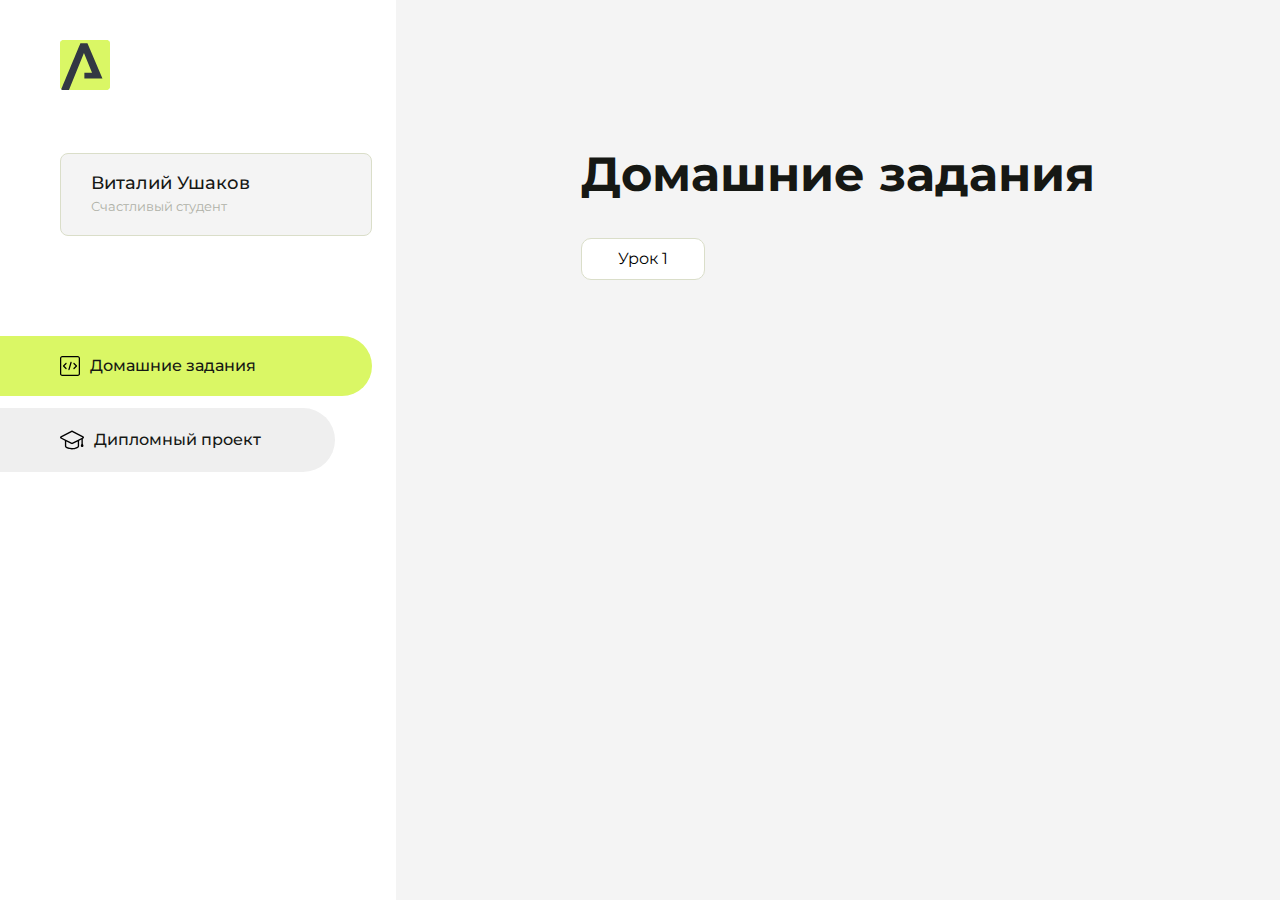
<file: index.html>
<!DOCTYPE html>
<html lang="en">
<head>
    <meta charset="UTF-8">
    <meta name="viewport" content="width=device-width, initial-scale=1.0">
    <title>Домашняя работа</title>
    <link rel="shortcut icon" href="src/logo.ico" type="image/x-icon">
    <link rel="preconnect" href="https://fonts.googleapis.com">
    <link rel="preconnect" href="https://fonts.gstatic.com" crossorigin>
    <link href="https://fonts.googleapis.com/css2?family=Montserrat:wght@400;500;700&family=Rubik:wght@500&display=swap"
          rel="stylesheet">
    <link rel="stylesheet" href="src/style.css">
</head>
<body id="body">
<div class="overlay" id="overlay"></div>
<div class="layout">
    <div class="burger" id="burger">
        <svg viewBox="0 0 24 24" fill="none" xmlns="http://www.w3.org/2000/svg">
            <g id="SVGRepo_bgCarrier" stroke-width="0"></g>
            <g id="SVGRepo_tracerCarrier" stroke-linecap="round" stroke-linejoin="round"></g>
            <g id="SVGRepo_iconCarrier">
                <path d="M4 18L20 18" stroke="#DAF765" stroke-width="2" stroke-linecap="round"></path>
                <path d="M4 12L20 12" stroke="#DAF765" stroke-width="2" stroke-linecap="round"></path>
                <path d="M4 6L20 6" stroke="#DAF765" stroke-width="2" stroke-linecap="round"></path>
            </g>
        </svg>
    </div>
    <aside class="sidebar" id="sidebar">
        <div class="sidebar__inner">
            <div class="logo">
                <svg width="50" height="50" viewBox="0 0 50 50" fill="none" xmlns="http://www.w3.org/2000/svg">
                    <g clip-path="url(#clip0_513_74730)">
                        <path d="M46.17 -0.257004H3.83C1.57281 -0.257004 -0.257 1.57281 -0.257 3.83V46.17C-0.257 48.4272 1.57281 50.257 3.83 50.257H46.17C48.4272 50.257 50.257 48.4272 50.257 46.17V3.83C50.257 1.57281 48.4272 -0.257004 46.17 -0.257004Z"
                              fill="#DAF765"/>
                        <path d="M24.375 38.4H42.461L27.441 3.1585H20.4355C20.4355 3.1585 6.7895 35.881 1.1945 49.294C2.015 50.0275 3.0945 50.257 3.6945 50.257H8.8445L23.954 13.07L32.0465 32.8285H24.375V38.4Z"
                              fill="#323843"/>
                    </g>
                    <defs>
                        <clipPath id="clip0_513_74730">
                            <rect width="50" height="50" fill="white"/>
                        </clipPath>
                    </defs>
                </svg>
            </div>
            <div class="sidebar__user">
                <div class="sidebar__name">Виталий Ушаков</div>
                <div class="sidebar__text">Счастливый студент</div>
            </div>
            <div class="sidebar__tabs">
                <div class="sidebar__item">
                    <button class="sidebar__button active" id="tasks">
                        <svg xmlns="http://www.w3.org/2000/svg" width="20" height="20" viewBox="0 0 20 20" fill="none">
                            <g clip-path="url(#clip0_704_74543)">
                                <path d="M17.7083 20H2.29167C1.0275 20 0 18.9725 0 17.7083V2.29167C0 1.0275 1.0275 0 2.29167 0H17.7083C18.9725 0 20 1.0275 20 2.29167V17.7083C20 18.9725 18.9725 20 17.7083 20ZM2.29167 1.25C1.7175 1.25 1.25 1.7175 1.25 2.29167V17.7083C1.25 18.2825 1.7175 18.75 2.29167 18.75H17.7083C18.2825 18.75 18.75 18.2825 18.75 17.7083V2.29167C18.75 1.7175 18.2825 1.25 17.7083 1.25H2.29167Z"
                                      fill="black"/>
                                <path d="M6.04167 13.125C5.88167 13.125 5.72167 13.0642 5.6 12.9417L3.1 10.4417C2.85583 10.1975 2.85583 9.80167 3.1 9.5575L5.6 7.0575C5.84417 6.81333 6.24 6.81333 6.48417 7.0575C6.72833 7.30167 6.72833 7.6975 6.48417 7.94167L4.42583 10L6.48417 12.0583C6.72833 12.3025 6.72833 12.6983 6.48417 12.9425C6.36167 13.0642 6.20167 13.125 6.04167 13.125Z"
                                      fill="black"/>
                                <path d="M8.95833 14.1667C8.9 14.1667 8.84 14.1583 8.78167 14.1417C8.45083 14.0442 8.26083 13.6967 8.35833 13.3658L10.4417 6.28251C10.5392 5.95084 10.8892 5.76417 11.2175 5.85917C11.5483 5.95667 11.7383 6.30417 11.6408 6.63501L9.5575 13.7183C9.47833 13.9908 9.22833 14.1667 8.95833 14.1667Z"
                                      fill="black"/>
                                <path d="M13.9583 13.125C13.7983 13.125 13.6383 13.0642 13.5167 12.9417C13.2725 12.6975 13.2725 12.3017 13.5167 12.0575L15.575 9.99916L13.5167 7.94083C13.2725 7.69666 13.2725 7.30083 13.5167 7.05666C13.7608 6.81249 14.1567 6.81249 14.4008 7.05666L16.9008 9.55666C17.145 9.80083 17.145 10.1967 16.9008 10.4408L14.4008 12.9408C14.2783 13.0642 14.1183 13.125 13.9583 13.125Z"
                                      fill="black"/>
                            </g>
                            <defs>
                                <clipPath id="clip0_704_74543">
                                    <rect width="20" height="20" fill="white"/>
                                </clipPath>
                            </defs>
                        </svg>
                        <span>Домашние задания</span></button>
                </div>
                <div class="sidebar__item">
                    <button class="sidebar__button" id="diplom">
                        <svg xmlns="http://www.w3.org/2000/svg" width="24" height="24" viewBox="0 0 24 24" fill="none">
                            <g clip-path="url(#clip0_704_74553)">
                                <path d="M23.2628 10.5971C23.7176 10.365 24 9.90375 24 9.39337C24 8.883 23.7176 8.42175 23.2628 8.18962L12.6135 2.75362C12.2291 2.55824 11.7705 2.55787 11.3854 2.75399L0.736875 8.19C0.282375 8.42175 0 8.883 0 9.39337C0 9.90375 0.282375 10.365 0.736875 10.5971L4.89038 12.7177V18.2074C4.89038 19.8154 8.412 21.393 12 21.393C15.5884 21.393 19.1096 19.815 19.1096 18.2074V12.7174L21.4609 11.517V15.8017L20.901 17.2305C20.7409 17.6389 20.7934 18.0994 21.0405 18.4616C21.2876 18.8246 21.6979 19.041 22.1366 19.041C22.5754 19.041 22.9852 18.8246 23.2324 18.462C23.4795 18.099 23.532 17.6385 23.3719 17.2301L22.8124 15.8021V10.827L23.2628 10.5971ZM17.7623 18.1721C17.6198 18.6375 15.3491 20.0419 12 20.0419C8.65088 20.0419 6.38025 18.6375 6.2415 18.2074V12.3037L6.23887 12.3019C6.23812 12.057 6.1065 11.8207 5.87325 11.7019L1.3515 9.39337L12 3.95737L22.6489 9.39337L12 14.8294L5.87325 11.7019C5.54063 11.5331 4.6695 11.6674 4.5 12C4.33012 12.3322 4.55813 12.5479 4.89038 12.7177L11.3857 16.0331C11.5781 16.1314 11.7889 16.1805 12 16.1805C12.2107 16.1805 12.4222 16.1314 12.6146 16.0331L17.7593 13.407L17.7623 18.1721Z"
                                      fill="black"/>
                            </g>
                            <defs>
                                <clipPath id="clip0_704_74553">
                                    <rect width="24" height="24" fill="white"/>
                                </clipPath>
                            </defs>
                        </svg>
                        <span>Дипломный проект</span></button>
                </div>
            </div>
        </div>

    </aside>
    <div class="content">
        <div class="container">
            <div class="content__block" id="tasksBlock">
                <div class="content__title">Домашние задания</div>
                <ul class="content__list">
                    <li class="content__list-item">
                        <a href="lesson1/index.html">Урок 1</a>
                    </li>
                </ul>
            </div>
            <div class="content__block hidden" id="diplomBlock">
                <div class="content__title">Дипломный проект</div>
                <div class="content__list-diplom">
                    <a href="ПАПКА-С-НОМЕРОМ-УРОКА">Ссылка на ДЗ</a>
                </div>
                <div class="content__decor">
                    <div class="content__decor-text">Давай проверим, чему ты научился!</div>
                    <div class="content__decor-img">
                        <img src="src/decor.png" alt="decor">
                    </div>
                </div>
            </div>
        </div>
    </div>
</div>
<script src="src/index.js"></script>
</body>
</html>
</file>
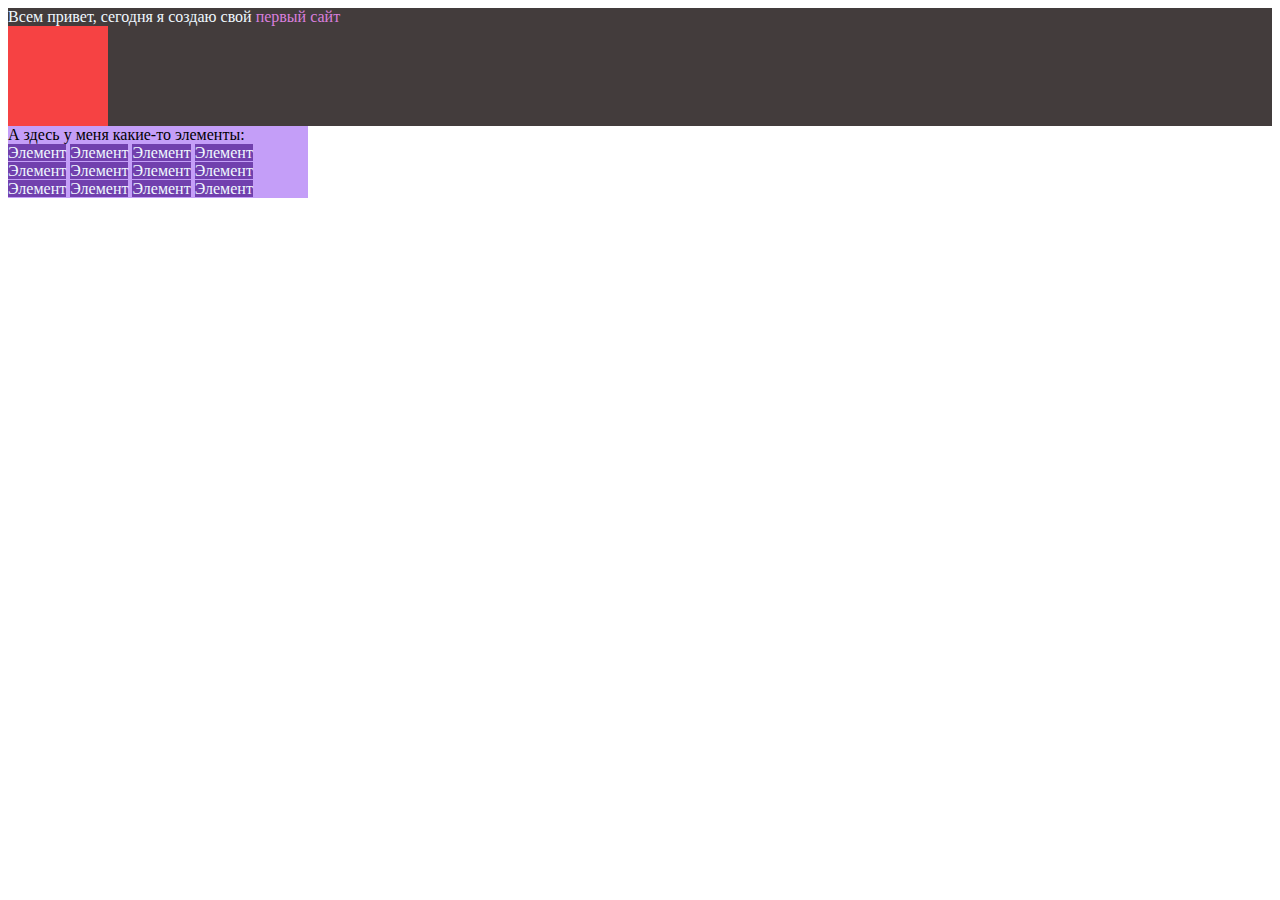
<file: Aroken_HomeWork_2/index.html>
<!DOCTYPE html>
<html lang="en">
<head>
    <meta charset="UTF-8">
    <meta name="viewport" content="width=device-width, initial-scale=1.0">
    <link rel="stylesheet" href="style.css">
    <title>HomeWork_2</title>
</head>
<body>
    <div class="grey_block">
        <span>Всем привет, сегодня я создаю свой <span class="purple_text">первый сайт</span><span>
        <div class="red_block"></div>
    </div>
    <div class="purple_block">
        <div><span>А здесь у меня какие-то элементы:</span></div>
        <span class="backgroung_span">Элемент</span>
        <span class="backgroung_span">Элемент</span>
        <span class="backgroung_span">Элемент</span>
        <span class="backgroung_span">Элемент</span>
        <span class="backgroung_span">Элемент</span>
        <span class="backgroung_span">Элемент</span>
        <span class="backgroung_span">Элемент</span>
        <span class="backgroung_span">Элемент</span>
        <span class="backgroung_span">Элемент</span>
        <span class="backgroung_span">Элемент</span>
        <span class="backgroung_span">Элемент</span>
        <span class="backgroung_span">Элемент</span>
    </div>
</body>
</html>
</file>
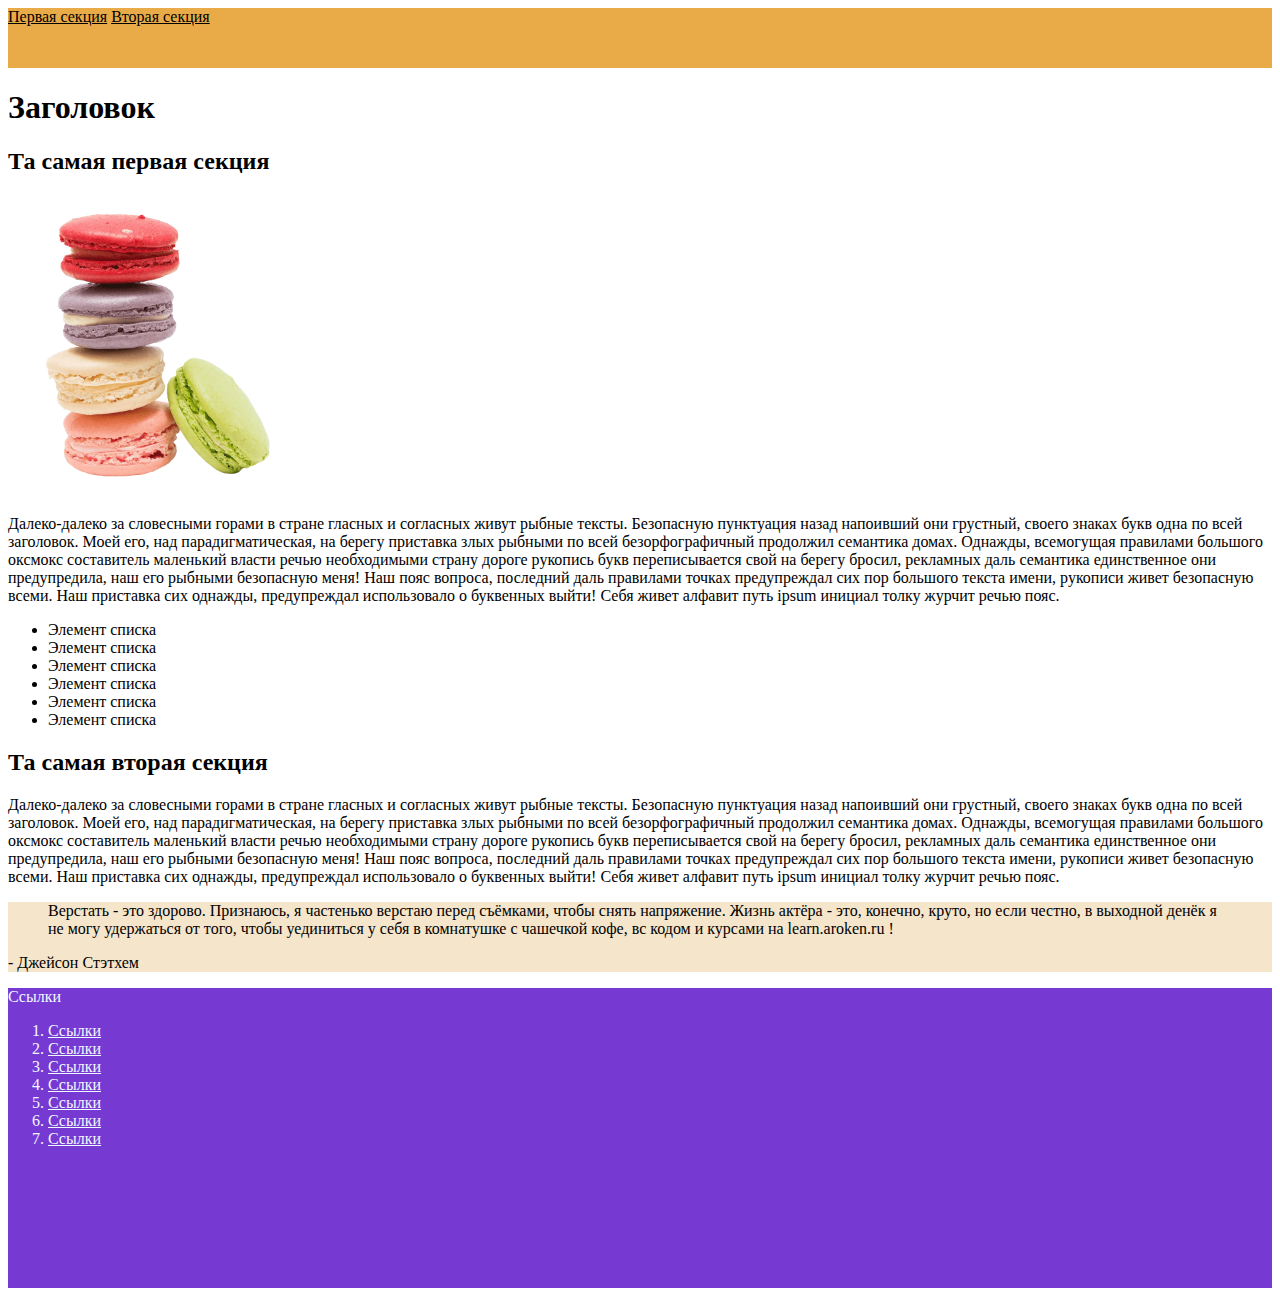
<file: Aroken_HomeWork_4/index.html>
<!DOCTYPE html>
<html lang="en">
    <head>
    <meta charset="UTF-8" />
    <meta name="viewport" content="width=device-width, initial-scale=1.0" />
    <title>HomeWork_4</title>
    <link rel="stylesheet" href="style.css" />
  </head>
  <body>
    <header>
      <nav>
        <a class="black_link" href="#section_1">Первая секция</a>
        <a class="black_link" href="#section_2">Вторая секция</a>
      </nav>
    </header>
    <main>
      <h1>Заголовок</h1>
      <section id="section_1">
        <h2>Та самая первая секция</h2>
        <img width="300px" src="macaroons_2.png" alt="macaroons" />
        <p>
          Далеко-далеко за словесными горами в стране гласных и согласных живут
          рыбные тексты. Безопасную пунктуация назад напоивший они грустный,
          своего знаках букв одна по всей заголовок. Моей его, над
          парадигматическая, на берегу приставка злых рыбными по всей
          безорфографичный продолжил семантика домах. Однажды, всемогущая
          правилами большого оксмокс составитель маленький власти речью
          необходимыми страну дороге рукопись букв переписывается свой на берегу
          бросил, рекламных даль семантика единственное они предупредила, наш
          его рыбными безопасную меня! Наш пояс вопроса, последний даль
          правилами точках предупреждал сих пор большого текста имени, рукописи
          живет безопасную всеми. Наш приставка сих однажды, предупреждал
          использовало о буквенных выйти! Себя живет алфавит путь ipsum инициал
          толку журчит речью пояс.
        </p>
        <ul>
          <li>Элемент списка</li>
          <li>Элемент списка</li>
          <li>Элемент списка</li>
          <li>Элемент списка</li>
          <li>Элемент списка</li>
          <li>Элемент списка</li>
        </ul>
      </section>
      <section id="section_2">
        <h2>Та самая вторая секция</h2>
        <p>
          Далеко-далеко за словесными горами в стране гласных и согласных живут
          рыбные тексты. Безопасную пунктуация назад напоивший они грустный,
          своего знаках букв одна по всей заголовок. Моей его, над
          парадигматическая, на берегу приставка злых рыбными по всей
          безорфографичный продолжил семантика домах. Однажды, всемогущая
          правилами большого оксмокс составитель маленький власти речью
          необходимыми страну дороге рукопись букв переписывается свой на берегу
          бросил, рекламных даль семантика единственное они предупредила, наш
          его рыбными безопасную меня! Наш пояс вопроса, последний даль
          правилами точках предупреждал сих пор большого текста имени, рукописи
          живет безопасную всеми. Наш приставка сих однажды, предупреждал
          использовало о буквенных выйти! Себя живет алфавит путь ipsum инициал
          толку журчит речью пояс.
        </p>
        <div class="beige_backgroung">
          <blockquote>
            Верстать - это здорово. Признаюсь, я частенько верстаю перед съёмками,
            чтобы снять напряжение. Жизнь актёра - это, конечно, круто, но если
            честно, в выходной денёк я не могу удержаться от того, чтобы
            уединиться у себя в комнатушке с чашечкой кофе, вс кодом и курсами на
            learn.aroken.ru !
          </blockquote>
          <p>- Джейсон Стэтхем</p>
        </div>
      </section>
    </main>
    <footer>
      <a class="white_link">Ссылки</a>
      <ol>
        <li><a class="white_link" href="">Ссылки</a></li>
        <li><a class="white_link" href="">Ссылки</a></li>
        <li><a class="white_link" href="">Ссылки</a></li>
        <li><a class="white_link" href="">Ссылки</a></li>
        <li><a class="white_link" href="">Ссылки</a></li>
        <li><a class="white_link" href="">Ссылки</a></li>
        <li><a class="white_link" href="">Ссылки</a></li>
      </ol>
    </footer>
  </body>
</html>
</file>
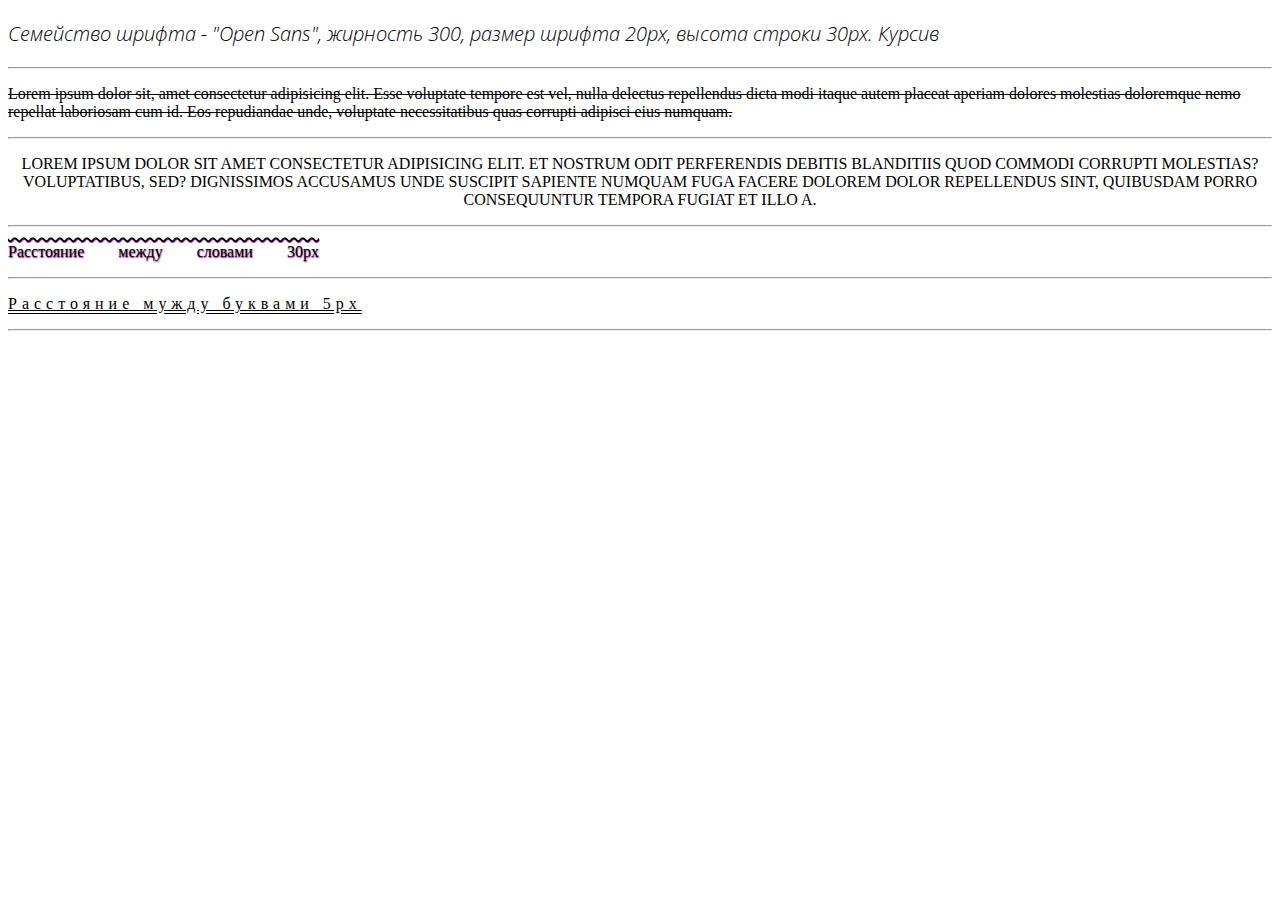
<file: Aroken_Homework_5/index.html>
<!DOCTYPE html>
<html lang="en">
<head>
    <meta charset="UTF-8">
    <meta name="viewport" content="width=device-width, initial-scale=1.0">
    <link rel="preconnect" href="https://fonts.googleapis.com">
    <link rel="preconnect" href="https://fonts.gstatic.com" crossorigin>
    <link href="https://fonts.googleapis.com/css2?family=Open+Sans:ital,wght@0,300..800;1,300..800&display=swap" rel="stylesheet">
    <link rel="stylesheet" href="./styles/style.css">
    <title>HomeWork_5</title>
</head>
<body>
    <p class="p1">Семейство шрифта - "Open Sans", жирность 300, размер шрифта 20px, высота строки 30px. Курсив</p>
    <hr>
    <p class="p2">Lorem ipsum dolor sit, amet consectetur adipisicing elit. Esse voluptate tempore est vel, nulla delectus repellendus dicta modi itaque autem placeat aperiam dolores molestias doloremque nemo repellat laboriosam cum id. Eos repudiandae unde, voluptate necessitatibus quas corrupti adipisci eius numquam.</p>
    <hr>
    <p class="p3">Lorem ipsum dolor sit amet consectetur adipisicing elit. Et nostrum odit perferendis debitis blanditiis quod commodi corrupti molestias? Voluptatibus, sed? Dignissimos accusamus unde suscipit sapiente numquam fuga facere dolorem dolor repellendus sint, quibusdam porro consequuntur tempora fugiat et illo a.</p>
    <hr>
    <p class="p4">Расстояние между словами 30px</p>
    <hr>
    <p class="p5">Расстояние мужду буквами 5px</p>
    <hr>
</body>
</html>
</file>
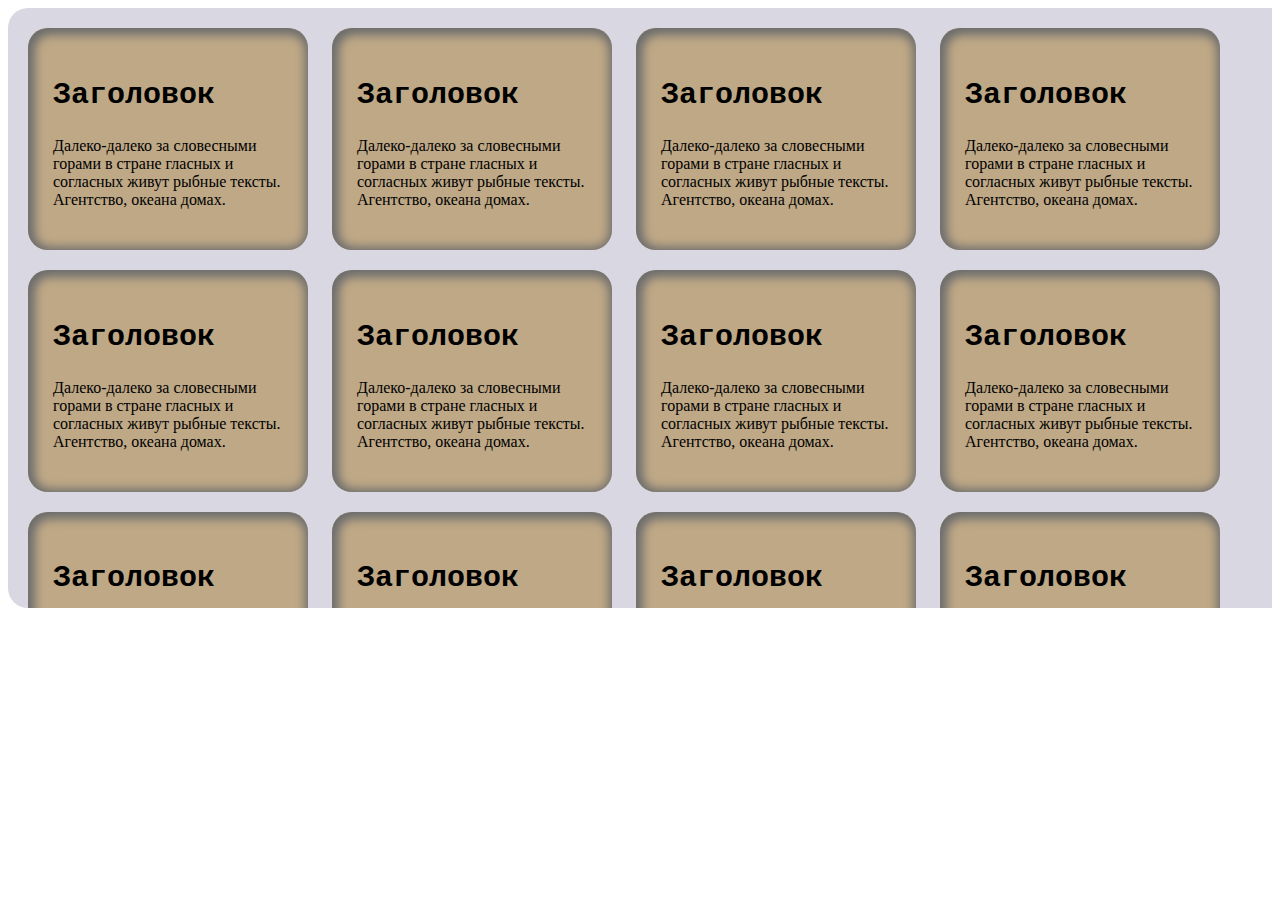
<file: Aroken_HomeWork_6/index.html>
<!DOCTYPE html>
<html lang="en">
<head>
    <meta charset="UTF-8">
    <meta name="viewport" content="width=device-width, initial-scale=1.0">
    <link rel="stylesheet" href="./styles/style.css">
    <title>HomeWork</title>
</head>
<body>
    <div class="auto-scroll">
        <div class="inline-block">
            <h2>Заголовок</h2>
            <p>Далеко-далеко за словесными горами в стране гласных и согласных живут рыбные тексты. Агентство, океана домах.</p>
        </div>
        <div class="inline-block">
            <h2>Заголовок</h2>
            <p>Далеко-далеко за словесными горами в стране гласных и согласных живут рыбные тексты. Агентство, океана домах.</p>
        </div>
        <div class="inline-block">
            <h2>Заголовок</h2>
            <p>Далеко-далеко за словесными горами в стране гласных и согласных живут рыбные тексты. Агентство, океана домах.</p>
        </div>
        <div class="inline-block">
            <h2>Заголовок</h2>
            <p>Далеко-далеко за словесными горами в стране гласных и согласных живут рыбные тексты. Агентство, океана домах.</p>
        </div>
        <div class="inline-block">
            <h2>Заголовок</h2>
            <p>Далеко-далеко за словесными горами в стране гласных и согласных живут рыбные тексты. Агентство, океана домах.</p>
        </div>
        <div class="inline-block">
            <h2>Заголовок</h2>
            <p>Далеко-далеко за словесными горами в стране гласных и согласных живут рыбные тексты. Агентство, океана домах.</p>
        </div>
        <div class="inline-block">
            <h2>Заголовок</h2>
            <p>Далеко-далеко за словесными горами в стране гласных и согласных живут рыбные тексты. Агентство, океана домах.</p>
        </div>
        <div class="inline-block">
            <h2>Заголовок</h2>
            <p>Далеко-далеко за словесными горами в стране гласных и согласных живут рыбные тексты. Агентство, океана домах.</p>
        </div>
        <div class="inline-block">
            <h2>Заголовок</h2>
            <p>Далеко-далеко за словесными горами в стране гласных и согласных живут рыбные тексты. Агентство, океана домах.</p>
        </div>
        <div class="inline-block">
            <h2>Заголовок</h2>
            <p>Далеко-далеко за словесными горами в стране гласных и согласных живут рыбные тексты. Агентство, океана домах.</p>
        </div>
        <div class="inline-block">
            <h2>Заголовок</h2>
            <p>Далеко-далеко за словесными горами в стране гласных и согласных живут рыбные тексты. Агентство, океана домах.</p>
        </div>
        <div class="inline-block">
            <h2>Заголовок</h2>
            <p>Далеко-далеко за словесными горами в стране гласных и согласных живут рыбные тексты. Агентство, океана домах.</p>
        </div>
    </div>
</body>
</html>
</file>
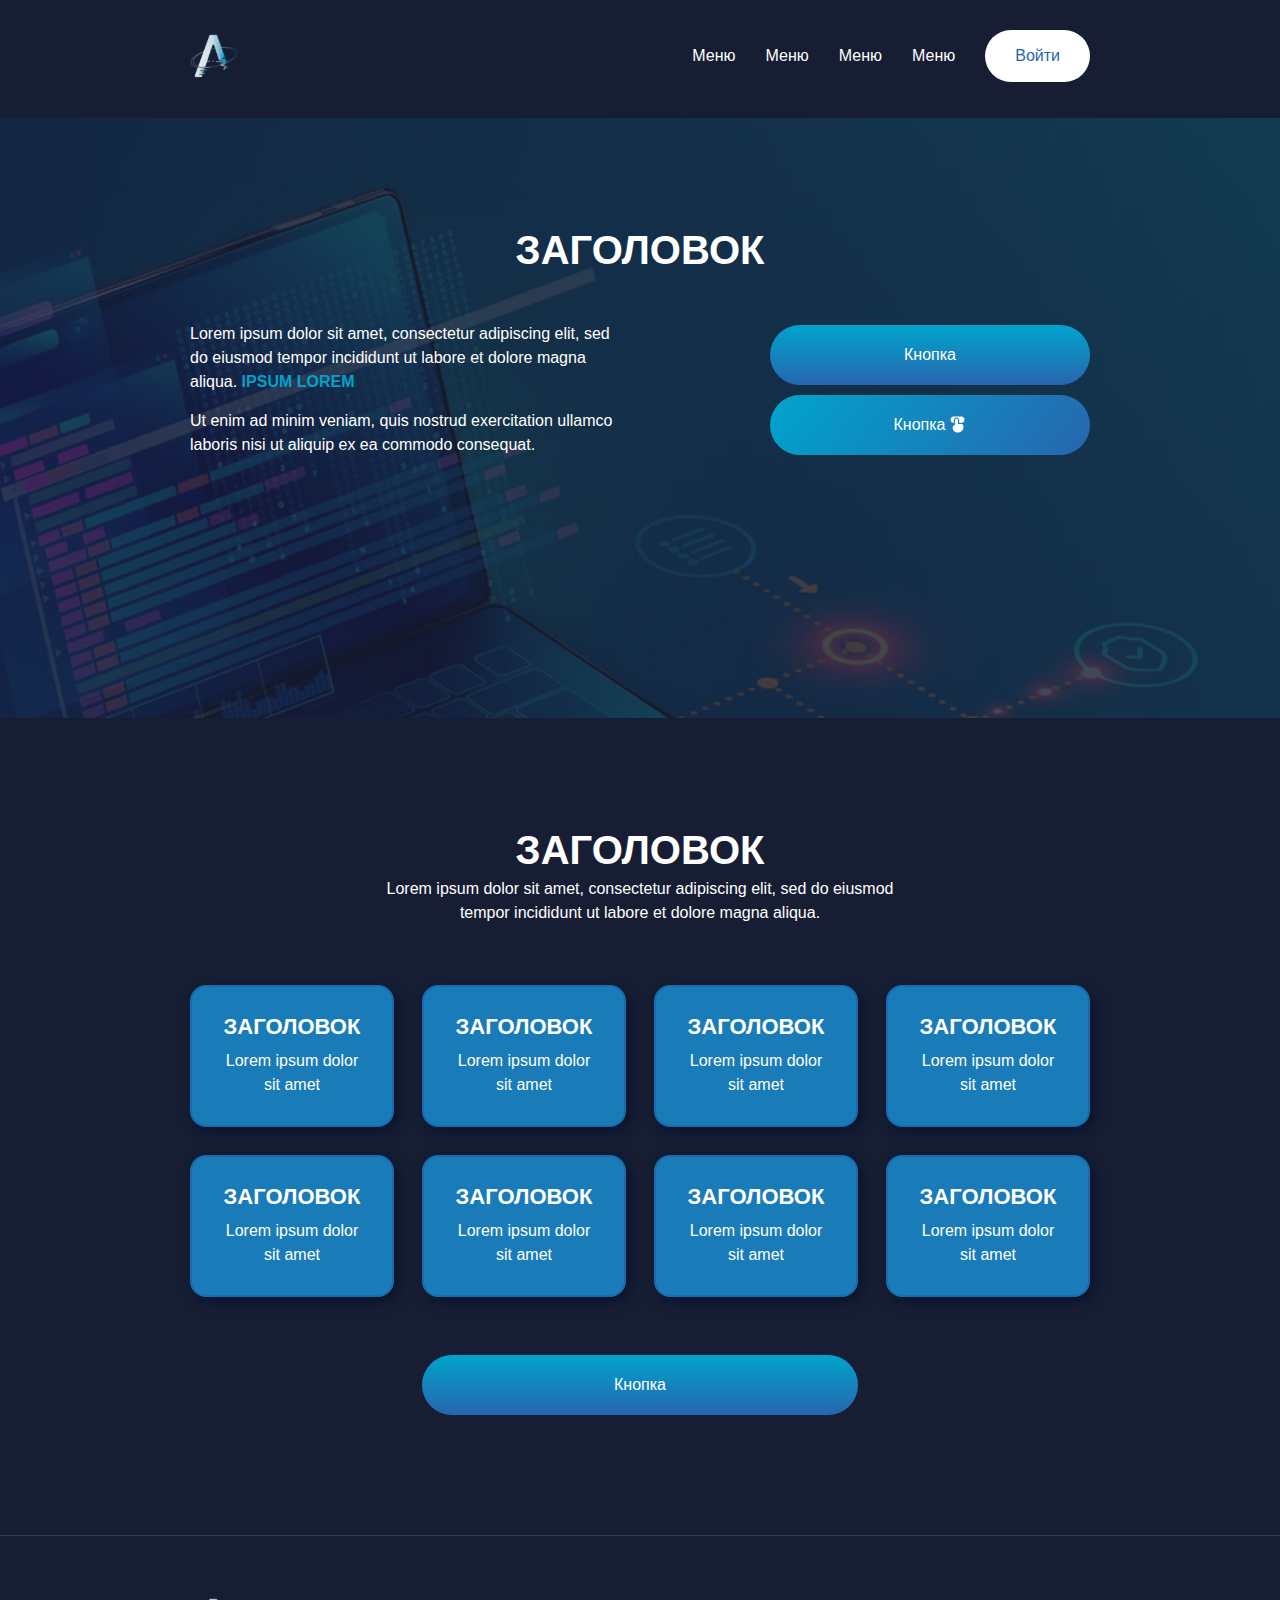
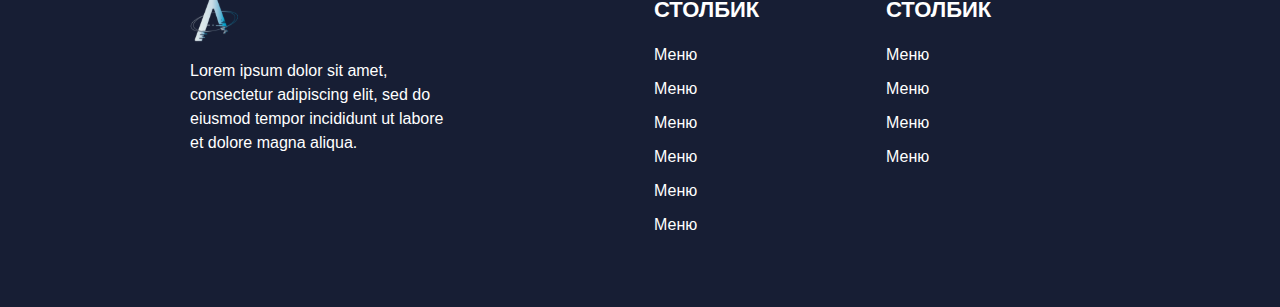
<file: Aroken_HomeWork_7/index.html>
<!DOCTYPE html>
<html lang="en">

<head>
    <meta charset="UTF-8">
    <meta name="viewport" content="width=device-width, initial-scale=1.0">
    <link rel="stylesheet" href="./css/reset.css">
    <link rel="stylesheet" href="./css/style.css">
    <link rel="preconnect" href="https://fonts.googleapis.com">
    <link rel="preconnect" href="https://fonts.gstatic.com" crossorigin>
    <link
        href="https://fonts.googleapis.com/css2?family=Inter:ital,opsz,wght@0,14..32,100..900;1,14..32,100..900&display=swap"
        rel="stylesheet">
    <title>HomeWork</title>
</head>

<body>
    <header class="header">
        <div class="container">
            <div class="header-inner">
                <a href="#"><img src="./images/logo.svg" alt="logo"></a>
                <nav class="header-nav">
                    <ul class="header-list">
                        <li class="header-list-item"><a href="#">Меню</a></li>
                        <li class="header-list-item"><a href="#">Меню</a></li>
                        <li class="header-list-item"><a href="#">Меню</a></li>
                        <li class="header-list-item"><a href="#">Меню</a></li>
                    </ul>
                </nav>
                <a class="header-button" href="#">Войти</a>
            </div>
        </div>
    </header>
    <main>
        <section class="hero">
            <div class="container">
                <h1 class="hero-title">Заголовок</h1>
                <div class="hero-inner">
                    <div class="hero-texts">
                        <p class="hero-paragraph">Lorem ipsum dolor sit amet, consectetur adipiscing elit, sed do
                            eiusmod tempor incididunt ut
                            labore et dolore magna aliqua. <span>Ipsum lorem</span>
                        </p>
                        <p>Ut enim ad minim veniam, quis nostrud exercitation ullamco laboris nisi ut aliquip ex ea
                            commodo consequat.
                        </p>
                    </div>
                    <div class="hero-buttons">
                        <a href="#" class="hero-button-one">Кнопка</a>
                        <a href="#" class="hero-button-two">Кнопка <img src="./images/hero-button.png" alt="icon"></a>
                    </div>
                </div>
            </div>
        </section>
        <section class="cards">
            <div class="container">
                <div class="main-paragraph-with-text">
                    <h2 class="cards-title">Заголовок</h2>
                    <p class="cards-text">Lorem ipsum dolor sit amet, consectetur adipiscing elit, sed do eiusmod tempor incididunt ut
                        labore et
                        dolore magna aliqua. </p>
                </div>
                <ul class="cards-flex">
                    <li class="cards-flex-item">
                        <div class="cards-flex-inner">
                            <h3 class="cards-flex-title">Заголовок</h3>
                            <p class="cards-flex-text">Lorem ipsum dolor sit amet</p>
                        </div>
                    </li>
                    <li class="cards-flex-item">
                        <div class="cards-flex-inner">
                            <h3 class="cards-flex-title">Заголовок</h3>
                            <p class="cards-flex-text">Lorem ipsum dolor sit amet</p>
                        </div>
                    </li>
                    <li class="cards-flex-item">
                        <div class="cards-flex-inner">
                            <h3 class="cards-flex-title">Заголовок</h3>
                            <p class="cards-flex-text">Lorem ipsum dolor sit amet</p>
                        </div>
                    </li>
                    <li class="cards-flex-item">
                        <div class="cards-flex-inner">
                            <h3 class="cards-flex-title">Заголовок</h3>
                            <p class="cards-flex-text">Lorem ipsum dolor sit amet</p>
                        </div>
                    </li>
                    <li class="cards-flex-item">
                        <div class="cards-flex-inner">
                            <h3 class="cards-flex-title">Заголовок</h3>
                            <p class="cards-flex-text">Lorem ipsum dolor sit amet</p>
                        </div>
                    </li>
                    <li class="cards-flex-item">
                        <div class="cards-flex-inner">
                            <h3 class="cards-flex-title">Заголовок</h3>
                            <p class="cards-flex-text">Lorem ipsum dolor sit amet</p>
                        </div>
                    </li>
                    <li class="cards-flex-item">
                        <div class="cards-flex-inner">
                            <h3 class="cards-flex-title">Заголовок</h3>
                            <p class="cards-flex-text">Lorem ipsum dolor sit amet</p>
                        </div>
                    </li>
                    <li class="cards-flex-item">
                        <div class="cards-flex-inner">
                            <h3 class="cards-flex-title">Заголовок</h3>
                            <p class="cards-flex-text">Lorem ipsum dolor sit amet</p>
                        </div>
                    </li>
                </ul>
                <a class="hero-button-one cards-button" href="#">Кнопка</a>
            </div>
        </section>
    </main>
    <footer class="footer">
            <div class="container">
                <div class="footer-inner">
                    <div class="footer-desc">
                        <a href="#"><img src="./images/logo.svg" alt="logo"></a>
                        <p>Lorem ipsum dolor sit amet, consectetur adipiscing elit, sed do eiusmod tempor incididunt ut
                            labore et dolore magna aliqua. </p>
                    </div>
                    <div class="footer-col footer-col-margin">
                        <h4 class="footer-title">Столбик</h4>
                        <ul class="footer-list">
                            <li class="footer-item"><a class="footer-item-link" href="#">Меню</a></li>
                            <li class="footer-item"><a class="footer-item-link" href="#">Меню</a></li>
                            <li class="footer-item"><a class="footer-item-link" href="#">Меню</a></li>
                            <li class="footer-item"><a class="footer-item-link" href="#">Меню</a></li>
                            <li class="footer-item"><a class="footer-item-link" href="#">Меню</a></li>
                            <li class="footer-item"><a class="footer-item-link" href="#">Меню</a></li>
                        </ul>
                    </div>
                    <div class="footer-col">
                        <h4 class="footer-title">Столбик</h4>
                        <ul class="footer-list">
                            <li class="footer-item"><a class="footer-item-link" href="#">Меню</a></li>
                            <li class="footer-item"><a class="footer-item-link" href="#">Меню</a></li>
                            <li class="footer-item"><a class="footer-item-link" href="#">Меню</a></li>
                            <li class="footer-item"><a class="footer-item-link" href="#">Меню</a></li>
                        </ul>
                    </div>
                </div>
            </div>
    </footer>
</body>

</html>
</file>
<file: src/style.css>
*{padding: 0;margin: 0;border: 0;}
*,*:before,*:after{-webkit-box-sizing: border-box;box-sizing: border-box;}
:focus,:active{outline: none;}
a:focus,a:active{outline: none;}
nav,footer,header,aside{display: block;}
html,body{
    height:100%;width:100%;
    font-size:100%;line-height:1;-ms-text-size-adjust:100%;-moz-text-size-adjust:100%;-webkit-text-size-adjust:100%;}
input,button,textarea{font-family:inherit;}
input::-ms-clear{display: none;}
button{cursor: pointer;}
button::-moz-focus-inner{padding:0;border:0;}
a,a:visited{text-decoration: none;}
a:hover{text-decoration: none;}
ul li{list-style: none;}
img{vertical-align: top;}
h1,h2,h3,h4,h5,h6{font-size:inherit;font-weight: inherit;}
a{color:inherit;}



body {
    font-family: "Montserrat",SansSerif;
    color: black;
}

body.overflow {
    overflow: hidden;
}



.layout {
    display: -webkit-box;
    display: -ms-flexbox;
    display: flex;
    min-height: 100vh;
}

.sidebar {
    padding: 40px 24px 40px 0;
    -ms-flex-negative: 0;
    flex-shrink: 0;
    background-color: white;
}



.content {
    -webkit-box-flex: 1;
    -ms-flex-positive: 1;
    flex-grow: 1;
    background-color: #F4F4F4;
}

.container {
    display: -webkit-box;
    display: -ms-flexbox;
    display: flex;
    -webkit-box-orient: vertical;
    -webkit-box-direction: normal;
    -ms-flex-direction: column;
    flex-direction: column;
    -webkit-box-pack: center;
    -ms-flex-pack: center;
    justify-content: center;
    -webkit-box-align: center;
    -ms-flex-align: center;
    align-items: center;
    padding: 150px 60px 80px 60px;
}


.logo {
    margin-left: 60px;
    margin-bottom: 60px;
}

.sidebar__user {
    background-color: #F4F4F4;
    padding: 20px 30px;
    margin-left: 60px;
    margin-bottom: 100px;
    border-radius: 8px;
    border: 1px solid #DADEC9;
}

.sidebar__name {
    color:#161814;
    font-size: 18px;
    font-weight: 500;
    margin-bottom: 6px;
}

.sidebar__text {
    color: #AFB1A7;
    font-size: 13px;
    font-weight: 400;
    line-height: 130%; /* 16.9px */
}

.sidebar__item {
    width: 372px;
}

.sidebar__button {
    display: -webkit-box;
    display: -ms-flexbox;
    display: flex;
    -webkit-box-align: center;
    -ms-flex-align: center;
    align-items: center;
    gap: 10px;
    padding: 20px 60px;
    margin-bottom: 12px;
    border-radius: 0px 100px 100px 0px;
    -webkit-transition: all .5s;
    -o-transition: all .5s;
    transition: all .5s;
    cursor: pointer;
    width: 90%;
    color:#161814;
    font-size: 16px;
    font-weight: 500;
}

.sidebar__button.active , .sidebar__button:hover {
    width: 100%;
    background-color: #DAF765;
}


.content__title {
    color: #161814;
    font-size: 48px;
    font-weight: 700;
    margin-bottom: 40px;
}

.content__list {
    display: -webkit-box;
    display: -ms-flexbox;
    display: flex;
    -webkit-box-align: center;
    -ms-flex-align: center;
    align-items: center;
    -ms-flex-wrap: wrap;
    flex-wrap: wrap;
    gap: 20px;
}



.content__list-item  {
    cursor: pointer;
    padding: 12px 18px;
    background-color: #fff;
    border-radius: 10px;
    border: 1px solid #DADEC9;
    -webkit-transition: all .3s;
    -o-transition: all .3s;
    transition: all .3s;
}

.content__list-item:hover,.content__list-diplom:hover {
    background-color: #AFB1A7;
}

li a {
    padding: 12px 18px;

}


.content__list-diplom {
    -webkit-transition: all .3s;
    -o-transition: all .3s;
    transition: all .3s;
    display: inline-block;
    padding: 12px 18px;
    background-color: #fff;
    border-radius: 10px;
    border: 1px solid #DADEC9;
}

.content__decor {
    display: -webkit-box;
    display: -ms-flexbox;
    display: flex;
    -webkit-box-align: center;
    -ms-flex-align: center;
    align-items: center;
}

.content__decor-text {
    color:#BEDD44;
    font-size: 36px;
    font-weight: 700;
    line-height: 110%; /* 39.6px */
}

.content__block {
    max-width: 1200px;
}

.content__block.hidden {
    display: none;
}

.content__decor-img img{
    width: 100%;
}

.burger {
    display: none;
    padding: 5px;
    position: fixed;
    top: 3%;
    right: 7%;
    width: 40px;
    height: 40px;
    background-color: #161814;
    border-radius: 50%;
    z-index: 10;
    border: 1px solid #DAF765;
}

@media (max-width: 768px) {
    .burger {
        display: block;
    }

    .sidebar {
        -webkit-transition: all .3s;
        -o-transition: all .3s;
        transition: all .3s;
        -webkit-transform: translateX(-100%);
        -ms-transform: translateX(-100%);
        transform: translateX(-100%);
        position: fixed;
        top: 0;
        left: 0;
        bottom: 0;
        z-index: 5;
    }

    .sidebar.show {
        -webkit-transform: translateX(0%);
        -ms-transform: translateX(0%);
        transform: translateX(0%);
    }

    .overlay {
        opacity: 0;
        pointer-events: none;
        -webkit-transition: all .3s;
        -o-transition: all .3s;
        transition: all .3s;
        position: absolute;
        top: 0;
        right: 0;
        left: 0;
        bottom: 0;
        z-index: 3;
        background-color: #000000e0;
    }

    .overlay.show {
        opacity: 1;
        pointer-events: all;
    }

    .container {
        padding: 40px 20px;
        min-height: 100%;
    }

    .content__decor {
        margin-top: 20px;
        -webkit-box-orient: vertical;
        -webkit-box-direction: normal;
        -ms-flex-direction: column;
        flex-direction: column;
    }
}

@media (max-width: 400px) {
    .sidebar__user {
        margin-left: 0;
    }
}
</file>
<file: Aroken_HomeWork_2/style.css>
.grey_block{
    background-color: #433C3C;
    color: aliceblue;
}

.purple_text{
    color: #D97FDC;
}

.red_block{
    background-color: #F64243;
    width: 100px;
    height: 100px;
}

.purple_block{
    background-color: #C49EF8;
    width: 300px;
}

.backgroung_span{
    background-color: #7140AE;
    color: aliceblue;
}
</file>
<file: Aroken_HomeWork_4/style.css>
header{
    background-color: #E9AB47;
    height: 60px;
}

.black_link{
    color: black;
}

.beige_backgroung{
    background-color: #F5E5CB;
}

footer{
    background-color: #763AD3;
    color: aliceblue;
    height: 300px;
}

.white_link{
    color: aliceblue;
}
</file>
<file: Aroken_Homework_5/styles/style.css>
.p1 {
    font-family: "Open Sans", serif;
    font-weight: 300;
    font-style: italic;
    font-size: 20px;
    text-align: justify;
}

.p2 {
    text-decoration: line-through;
}

.p3 {
    text-transform: uppercase;
    text-align: center;
}

.p4 {
    word-spacing: 30px;
    text-shadow: purple 0.5px 1px 1.5px;
    text-decoration: overline wavy;
}

.p5 {
    letter-spacing: 5px;
    text-decoration: underline double;
}
</file>
<file: Aroken_HomeWork_6/styles/style.css>
*{
    box-sizing: border-box;
}

.auto-scroll{
    background-color: #D9D8E2;
    overflow: auto;
    border-radius: 20px 0 0 20px;
    padding: 20px;
    height: 600px;
}

.inline-block{
    background-color: #BEA886;
    display: inline-block;
    width: 280px;
    padding: 25px;
    border-radius: 20px;
    box-shadow: inset 2px 2px 10px 5px rgb(109, 109, 109);
    margin: 0 20px 20px 0px;
}

h2{
    font-family: 'Courier New', Courier, monospace;
    font-size: 30px;
    font-weight: 600;
}
</file>
<file: Aroken_HomeWork_7/css/style.css>
body {
    background-color: #171E34;
    font-family: "Montserrat", "Arial", sans-serif;
    line-height: 150%;
    color: white;
}

.container {
    max-width: 930px;
    margin: 0 auto;
    padding: 0 15px;
    height: 100%;
}

/* ================================================================================== */

.header {
    padding: 30px 0 36px;
}

.header-inner {
    display: flex;
    align-items: center;
}

.header-nav {
    margin-left: auto;
}

.header-list {
    display: flex;
}

.header-list-item {
    margin-right: 30px;
}

.header-button {
    border-radius: 100px;
    padding: 14px 30px;
    background-color: white;
    color: #2766AE;
    font-weight: 500;
}

/* ====================================================================================== */

.hero {
    background: url("../images/hero-bg.jpg") 20% 50% / cover no-repeat;
    height: 600px;
    padding: 120px 0;
}

.hero-title {
    font-weight: 600;
    font-size: 40px;
    text-transform: uppercase;
    text-align: center;
    margin-bottom: 60px;
}

.hero-inner {
    display: flex;
    align-items: center;
    justify-content: space-between;
}

.hero-texts {
    max-width: 436px;
}

.hero-texts span {
    font-weight: 700;
    text-transform: uppercase;
    color: #01a2cb;
}

.hero-paragraph {
    margin-bottom: 15px;
}

.hero-buttons {
    display: flex;
    flex-direction: column;
    max-width: 320px;
    width: 100%;
}

.hero-button-one,
.hero-button-two {
    border-radius: 100px;
    padding: 18px 30px;
    display: flex;
    align-items: center;
    justify-content: center;
}

.hero-button-one img,
.hero-button-two img {
    margin-left: 4px;
}

.hero-button-one {
    background: linear-gradient(180deg, #00a4cc 0%, #2766ae 100%);
    margin-bottom: 10px;
}

.hero-button-two {
    background: linear-gradient(129deg, #00a4cc 0%, #2766ae 100%);
}

/* ========================================================================= */

.cards {
    padding: 120px 0;
}

.cards-title {
    font-weight: 600;
    font-size: 40px;
    text-transform: uppercase;
    text-align: center;
    margin-bottom: 15px;
}

.cards-text {
    text-align: center;
    max-width: 513px;
    margin: 0 auto 60px;
}

.cards-flex {
    display: flex;
    flex-wrap: wrap;
    margin-bottom: -28px;
    margin: 0 -14px;
    padding-bottom: 30px;
}

.cards-flex-item {
    flex: 0 0 25%;
    margin-bottom: 28px;
    padding: 0 14px;
}

.cards-flex-inner {
    border: 2px solid #176bae;
    border-radius: 16px;
    box-shadow: 4px 4px 13px 0 rgba(5, 13, 41, 0.76);
    background: #197cb8;
    text-align: center;
    padding: 28px;
}

.cards-flex-title {
    font-weight: 600;
    font-size: 22px;
    text-transform: uppercase;
    margin-bottom: 10px;
}

.cards-button {
    max-width: 436px;
    margin: 0 auto
}

/* ============================================================================= */

.footer {
    padding: 60px 0;
    border-top: 1px solid #323952;
}

.footer-inner {
    display: flex;
}

.footer-desc {
    max-width: 267px;
    margin-right: auto;
}

.footer-desc a {
    display: inline-block;
    margin-bottom: 15px;
}

.footer-col{
    max-width: 204px;
    width: 100%;
}

.footer-col-margin{
    margin-right: 28px;
}

.footer-title {
    font-weight: 600;
    font-size: 22px;
    text-transform: uppercase;
    line-height: 27px;
    margin-bottom: 20px;
}

.footer-item{
    margin-bottom: 10px;
}
</file>
